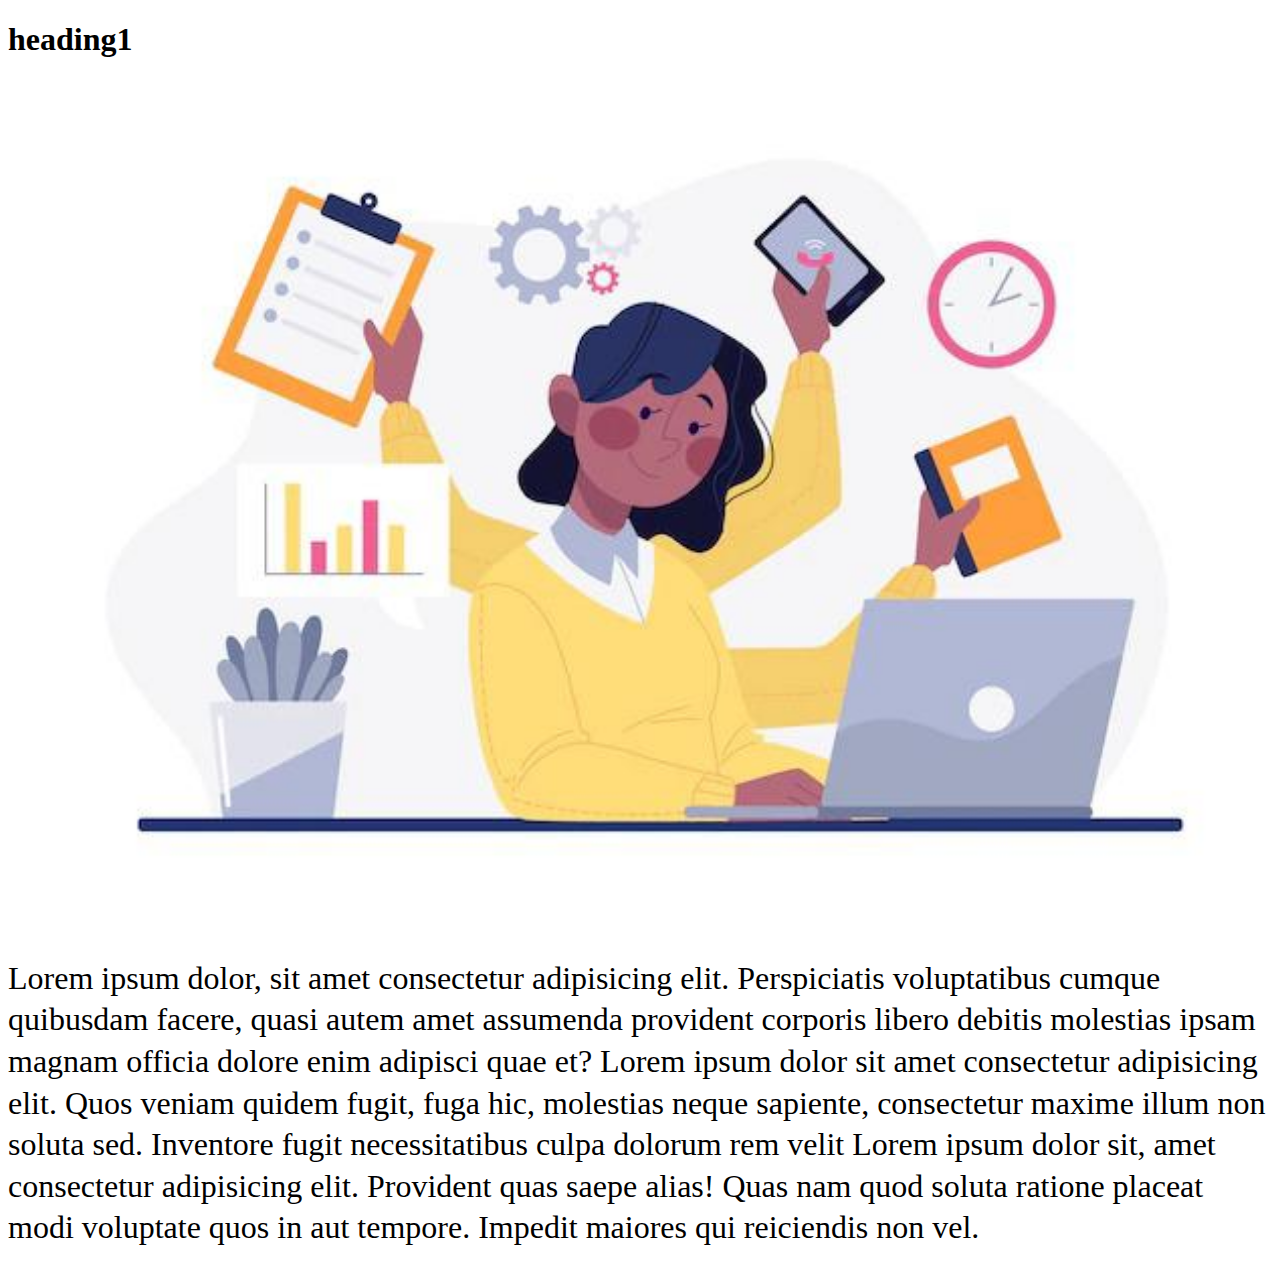
<file: responsive.html>
<!DOCTYPE html>
<html lang="en">
<head>
    <meta charset="UTF-8">
    <meta http-equiv="X-UA-Compatible" content="IE=edge">
    <meta name="viewport" content="width=device-width, initial-scale=1.0">
    <title>Media Query</title>
    <link rel="stylesheet" href="./responsive.css">
</head>
<body>
    <div>
        <h1>heading1</h1>
        <img src="./laptop.jpeg" alt="">
        <p>Lorem ipsum dolor, sit amet consectetur adipisicing elit. Perspiciatis voluptatibus cumque quibusdam facere, quasi autem amet assumenda provident corporis libero debitis molestias ipsam magnam officia dolore enim adipisci quae et?
            Lorem ipsum dolor sit amet consectetur adipisicing elit. Quos veniam quidem fugit, fuga hic, molestias neque sapiente, consectetur maxime illum non soluta sed. Inventore fugit necessitatibus culpa dolorum rem velit Lorem ipsum dolor sit, amet consectetur adipisicing elit. Provident quas saepe alias! Quas nam quod soluta ratione placeat modi voluptate quos in aut tempore. Impedit maiores qui reiciendis non vel.
        </p>
    </div>
</body>
</html>
</file>
<file: responsive.css>
p{
    font-size: 2rem;
    line-height: 1.3;
}
img{
    width: 100%;
}
@media (max-width:600px){
    p{
        font-size: 3rem;
        line-height: 1.75;
    }
    img{
        width: 50%;
    }
}
</file>
